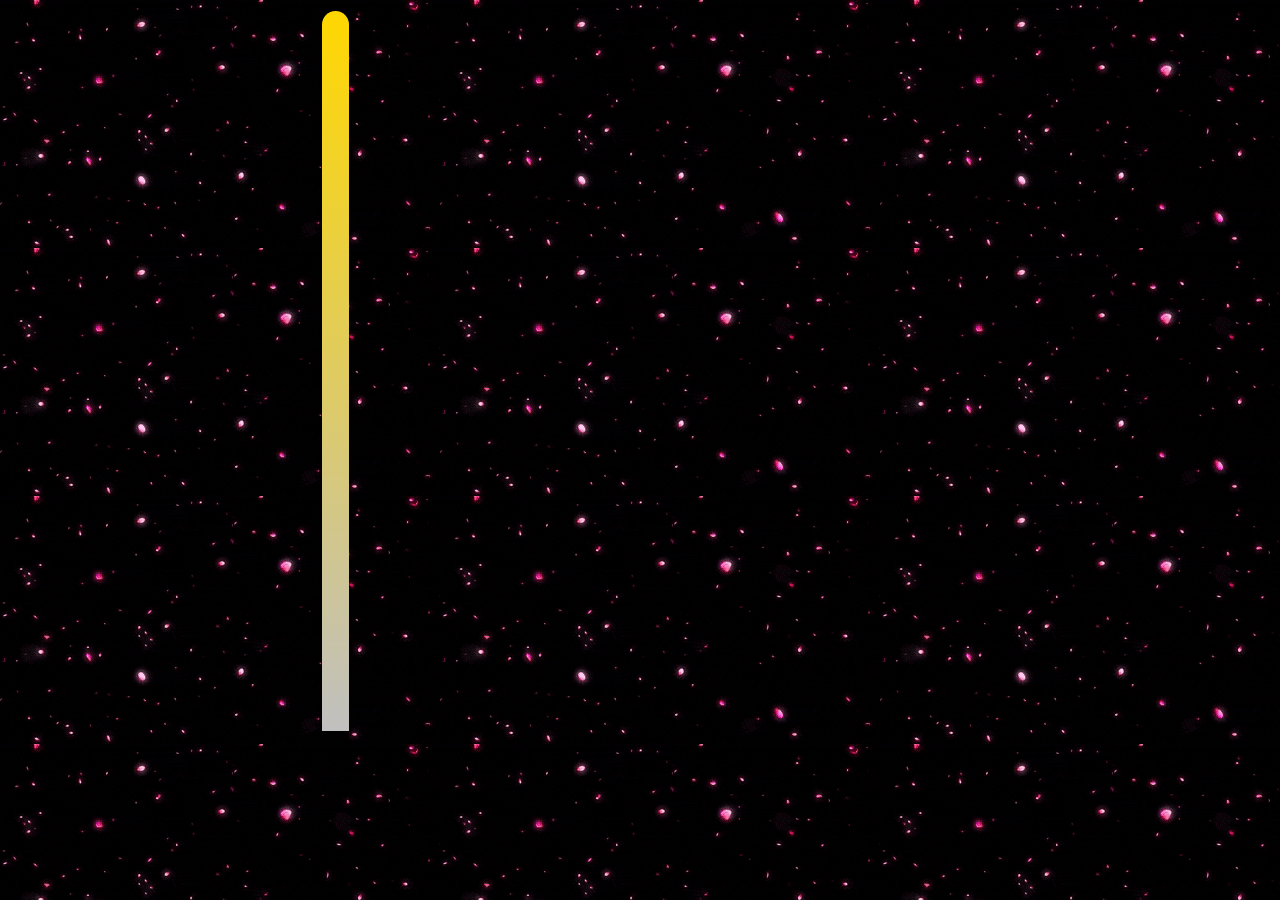
<file: index.html>
<!DOCTYPE html>
<html lang="en">
  <head>
    <meta charset="UTF-8" />
    <meta http-equiv="X-UA-Compatible" content="IE=edge" />
    <meta name="viewport" content="width=device-width, initial-scale=1.0" />
    <link rel="stylesheet" href="./indian.css" />
    <title>Document</title>
  </head>

  <body>
    <div class="contain">
      <div class="pole"></div>
      <div class="flag animatedFadeInUp fadeInUp">
        <img class="flag-frame" src="./indian-flag-16.gif" alt="indian flag" />
      </div>

      <div class="name animatedFadeInUp fadeInUp">
        <p>
          HAPPY INDEPENDENCE DAY <br />FROM<br />
          DEVENDRA KHOT
        </p>
      </div>
    </div>
  </body>
</html>
</file>
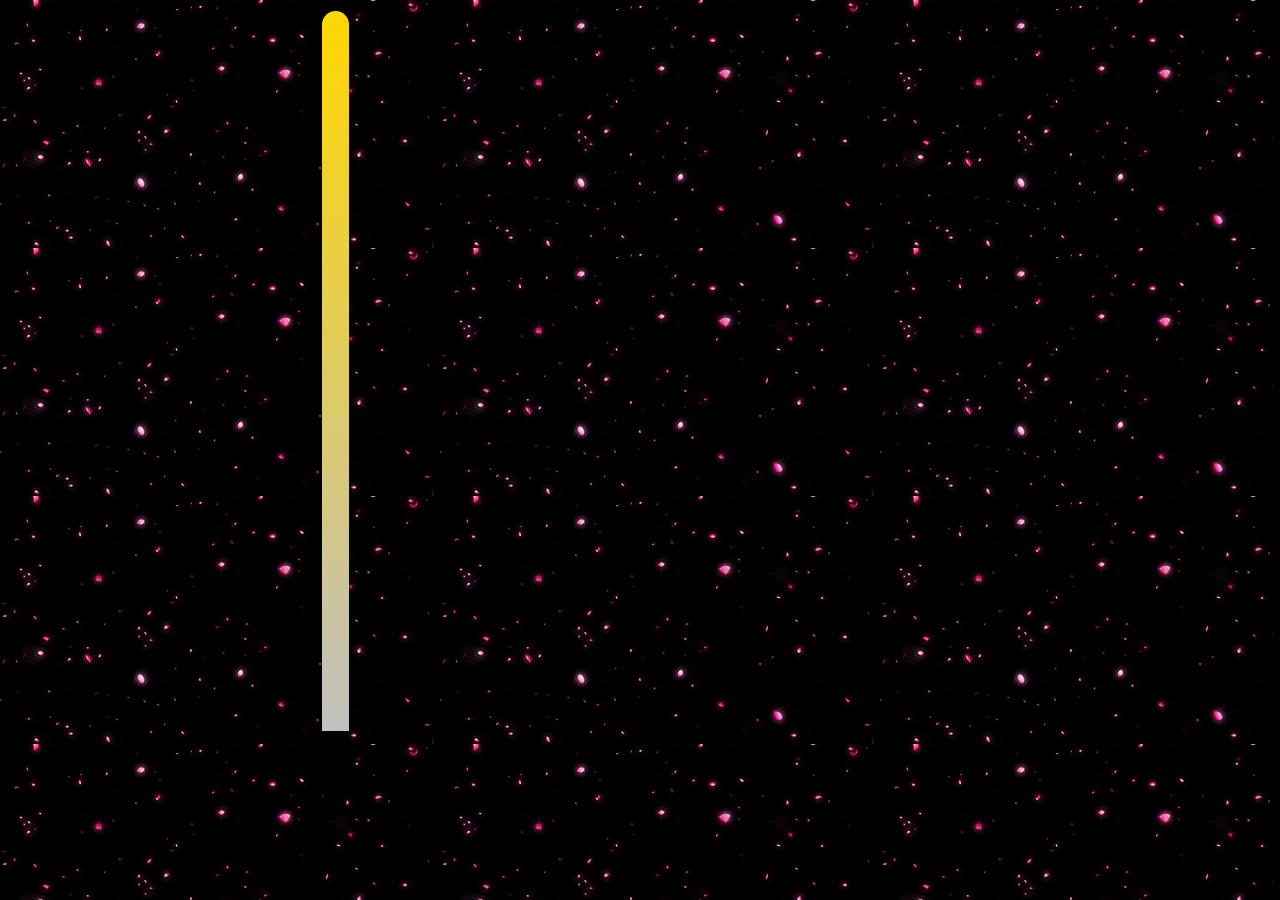
<file: india.html>
<!DOCTYPE html>
<html lang="en">
  <head>
    <meta charset="UTF-8" />
    <meta http-equiv="X-UA-Compatible" content="IE=edge" />
    <meta name="viewport" content="width=device-width, initial-scale=1.0" />
    <link rel="stylesheet" href="/indian.css" />
    <title>Document</title>
  </head>

  <body>
    <div class="contain">
      <div class="pole"></div>
      <div class="flag animatedFadeInUp fadeInUp">
        <img class="flag-frame" src="/indian-flag-16.gif" alt="indian flag" />
      </div>

      <div class="name animatedFadeInUp fadeInUp">
        <p>
          HAPPY INDEPENDENCE DAY <br />FROM<br />
          DEVENDRA KHOT
        </p>
      </div>
    </div>
  </body>
</html>
</file>
<file: indian.css>
* {
  box-sizing: border-box;
  margin: 0;
  padding: 0;
}
body {
  background-image: url("./falling_flower.gif");
  background-color:black;
}

.pole {
  height: 80vh;
  position: absolute;
  width: 3vh;
  z-index: 100;
  top: 1.5ex;
  left: 43.8ex;
  border-radius: 50px 50px 0 0;
  background-image: linear-gradient(gold, silver);
}
.flag .flag-frame {
  position: relative;
  left: 20%;
}
@keyframes fadeInUp {
  from {
    transform: translate3d(0, 40px, 0);
  }

  to {
    transform: translate3d(0, 0, 0);
    opacity: 1;
  }
}

@-webkit-keyframes fadeInUp {
  from {
    transform: translate3d(0, 40px, 0);
  }

  to {
    transform: translate3d(0, 40px, 0);
    opacity: 1;
  }
}

.flag {
  animation-duration: 5s;
  animation-fill-mode: both;
  -webkit-animation-duration: 8s;
  -webkit-animation-fill-mode: both;
}

.animatedFadeInUp {
  opacity: 0;
}

.fadeInUp {
  opacity: 0;
  animation-name: fadeInUp;
  -webkit-animation-name: fadeInUp;
}
.name {
  position: absolute;
  font-size: 70px;
  background: -webkit-linear-gradient(orange, white, blue, green);
  -webkit-background-clip: text;
  -webkit-text-fill-color: transparent;
  left: 12ex;
}

@keyframes fadeInUp {
  from {
    transform: translate3d(0, 40px, 0);
  }

  to {
    transform: translate3d(0, 0, 0);
    opacity: 1;
  }
}

@-webkit-keyframes fadeInUp {
  from {
    transform: translate3d(0, 40px, 0);
  }

  to {
    transform: translate3d(0, 0, 0);
    opacity: 1;
  }
}

.name {
  animation-duration: 5s;
  animation-fill-mode: both;
  -webkit-animation-duration: 16s;
  -webkit-animation-fill-mode: both;
}

.animatedFadeInUp {
  opacity: 0;
}

.fadeInUp {
  opacity: 0;
  animation-name: fadeInUp;
  -webkit-animation-name: fadeInUp;
}
</file>
